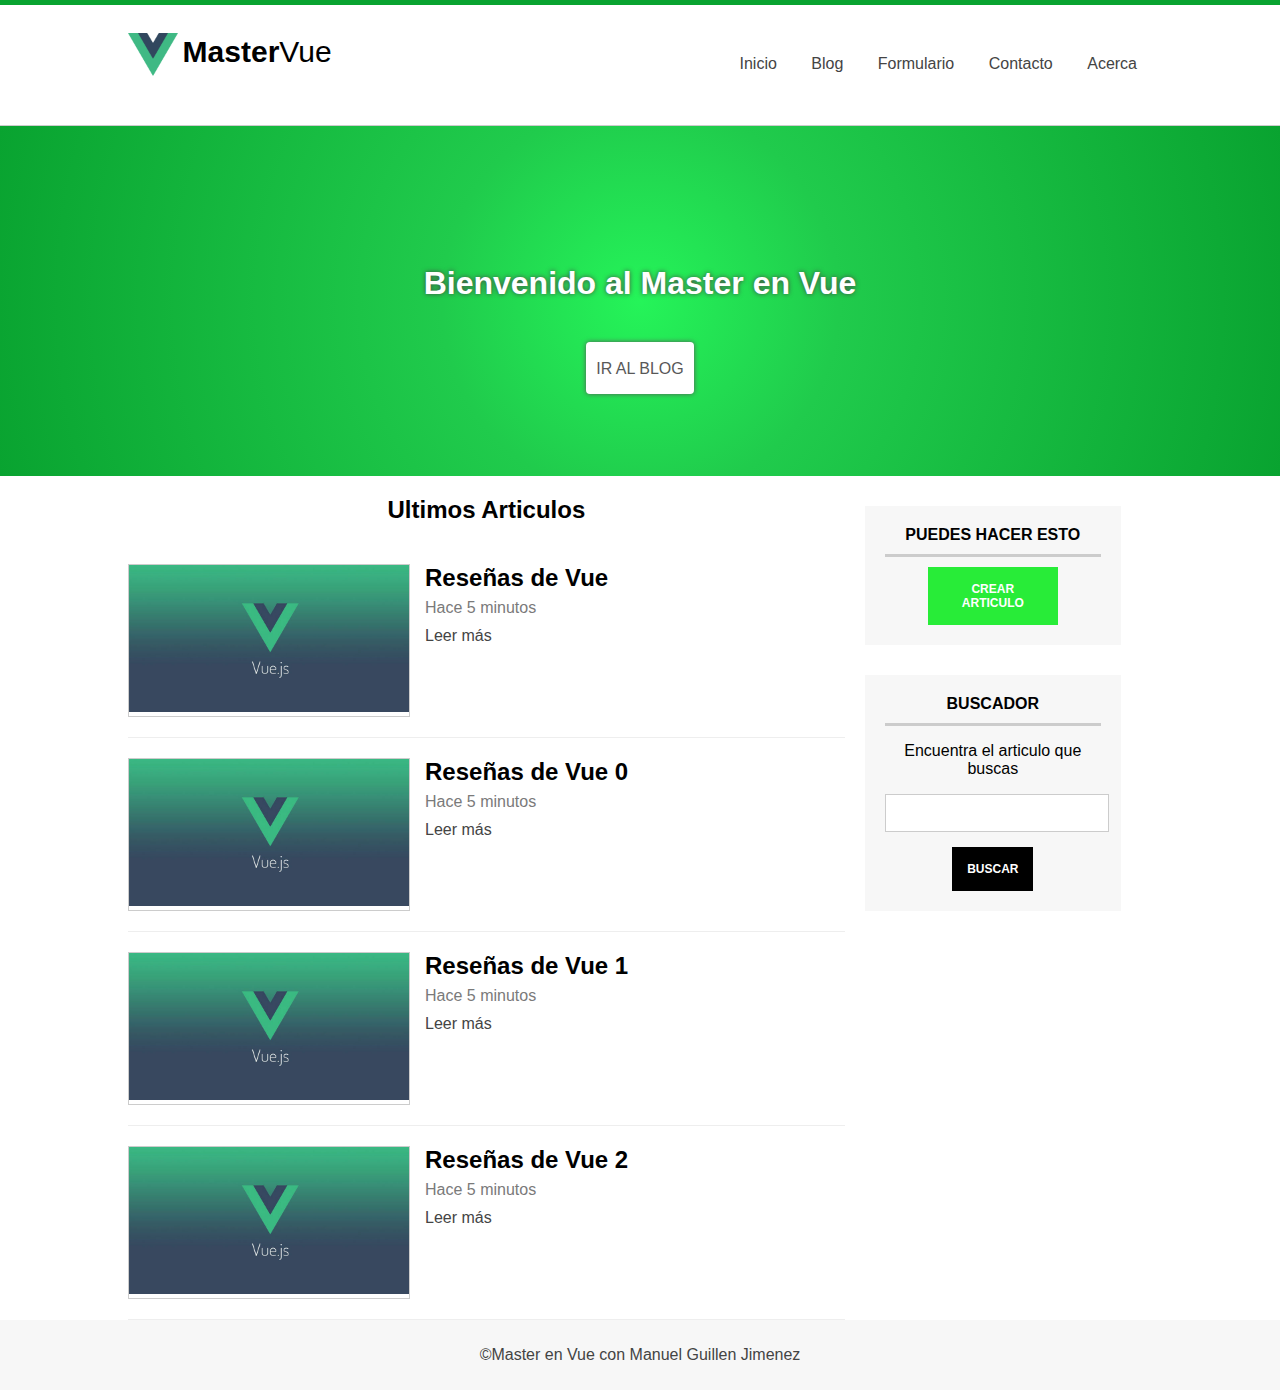
<file: index.html>
<!DOCTYPE html>
<html lang="es">
    <head>
        <meta charset="utf-8"/>
        <meta name="viewport" content="width=device-width, initial-scale=1.0"/>
        <title>Maquetacion para Vue</title>
        <!-- Carga de CSS-->
        <link rel="stylesheet" type="text/css" href="assets/css/style.css" />
      
    </head>
    <body>
        <!-- Seccion de la Cabezera de la Pagina-->
        <header id="header">
            <div class="center">
                <!-- Creacion del Logo -->
                <div id="logo">
                    <img src="assets/img/Vue.png" class="app-logo" alt="Logotipo"/>
                    <span id="brand">
                        <strong>Master</strong>Vue
                    </span>
                </div>
                <!-- Creacion del Menu -->
                <nav id="menu">
                    <ul>
                        <li>
                            <a href="index.html">Inicio</a>
                        </li>
                        <li>
                            <a href="blog.html">Blog</a>
                        </li>
                        <li>
                            <a href="Formulario.html">Formulario</a>
                        </li>
                        <li>
                            <a href="#">Contacto</a>
                        </li>
                        <li>
                            <a href="#">Acerca</a>
                        </li>
                    </ul>
                </nav>
                <!-- Depuracion del Float-->
                <div class="clearfix"></div>
            </div>
        </header>
        <!-- Seccion del Banner o Slider-->
        <div id="slider" class="slider-big">
            <h1>Bienvenido al Master en Vue</h1>
            <a href="blog.html" class="btn-white">Ir al Blog</a>
        </div>
        <!-- Seccion del Contenido y Sidebar-->
        <div class="center">
            <section id="content">
                <h2>Ultimos Articulos</h2>

                <script type="text/javascript">
                    window.addEventListener("load", function(){
                    var template = document.getElementById("article-template");
                    var articles = document.getElementById("articles");

                    for(var i = 0; i <= 2; i++){
                        var clonado = template.cloneNode(true);
                        clonado.removeAttribute("id");
                        var h2 = clonado.getElementsByTagName("h2")[0];
                        h2.innerHTML = h2.textContent + ' ' +i;
                        articles.appendChild(clonado);   
                    }
                    });
                </script>

                <div id="articles">
                    <article class="article-item" id="article-template">
                        <div class="image-wrap">
                            <img src="assets/img/vue.jpg" alt="Vuejs"/>
                        </div>
                        <h2>Reseñas de Vue</h2>
                        <span class="date">Hace 5 minutos</span>
                        <a href="article.html">Leer más</a>
                        <div class="clearfix"></div>
                    </article>
                </div>
            </section>
            <!-- Creacion del Sidebar-->
            <aside id="sidebar">
                <div id="nav-blog" class="sidebar-item">
                    <h3>Puedes hacer esto</h3>
                    <a href="#" class="btn btn-success">Crear Articulo</a>
                </div>
                <div id="search" class="sidebar-item">
                    <h3>Buscador</h3>
                    <p>Encuentra el articulo que buscas</p>
                    <form>
                        <input type="text" name="search"/>
                        <input type="submit" name="submit" class="btn" value="Buscar"/>
                    </form>
                </div>
            </aside>
            <div class="clearfix"></div>
        </div>
        <!-- Seccion del pie de pagina-->
        <footer id="footer">
            <div class="center">
                <p>&copy;Master en Vue con Manuel Guillen Jimenez</p>
            </div>
        </footer>
    </body>
</html>
</file>
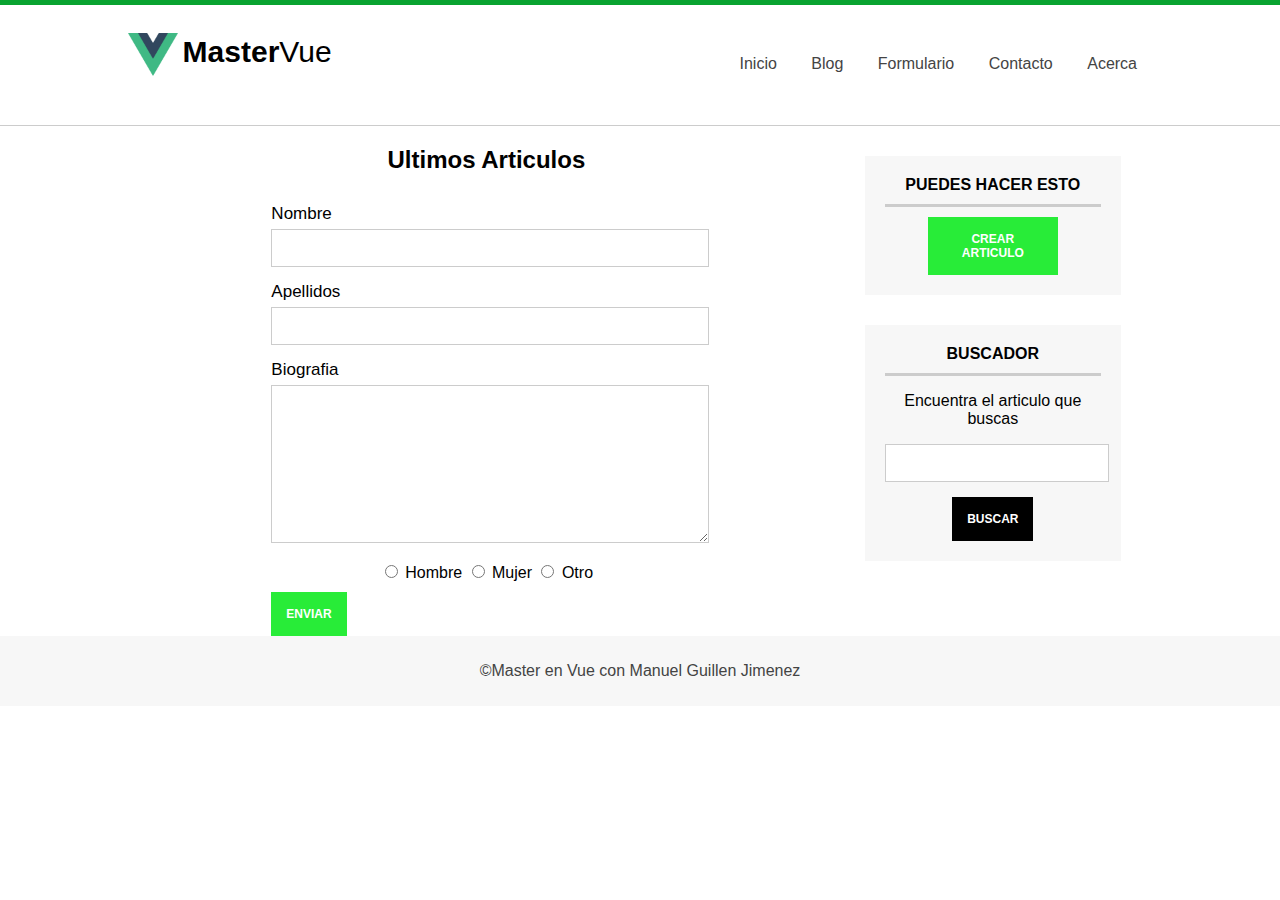
<file: Formulario.html>
<!DOCTYPE html>
<html lang="es">
    <head>
        <meta charset="utf-8"/>
        <meta name="viewport" content="width=device-width, initial-scale=1.0"/>
        <title>Maquetacion para Vue</title>
        <!-- Carga de CSS-->
        <link rel="stylesheet" type="text/css" href="assets/css/style.css" />
      
    </head>
    <body>
        <!-- Seccion de la Cabezera de la Pagina-->
        <header id="header">
            <div class="center">
                <!-- Creacion del Logo -->
                <div id="logo">
                    <img src="assets/img/Vue.png" class="app-logo" alt="Logotipo"/>
                    <span id="brand">
                        <strong>Master</strong>Vue
                    </span>
                </div>
                <!-- Creacion del Menu -->
                <nav id="menu">
                    <ul>
                        <li>
                            <a href="index.html">Inicio</a>
                        </li>
                        <li>
                            <a href="blog.html">Blog</a>
                        </li>
                        <li>
                            <a href="Formulario.html">Formulario</a>
                        </li>
                        <li>
                            <a href="#">Contacto</a>
                        </li>
                        <li>
                            <a href="#">Acerca</a>
                        </li>
                    </ul>
                </nav>
                <!-- Depuracion del Float-->
                <div class="clearfix"></div>
            </div>
        </header>
        <div class="center">
            <section id="content">
                <h2>Ultimos Articulos</h2>
                <form class="mid-form">
                    <div class="form-group">
                        <label for="nombre">Nombre</label>
                        <input type="text" name="nombre"/>
                    </div>
                    <div class="form-group">
                        <label for="apellido">Apellidos</label>
                        <input type="text" name="apellido"/>
                    </div>
                    <div class="form-group">
                        <label for="bio">Biografia</label>
                        <textarea name="bio"></textarea>
                    </div>
                    <div class="form-group radibuttons">
                        <input type="radio" name="genero" value="hombre" /> Hombre
                        <input type="radio" name="genero" value="mujer" /> Mujer
                        <input type="radio" name="genero" value="otro" /> Otro
                    </div>
                    <div class="clearfix"></div>
                    <input type="submit" value="Enviar" class="btn btn-success"/>
                </form>
            </section>
            <!-- Creacion del Sidebar-->
            <aside id="sidebar">
                <div id="nav-blog" class="sidebar-item">
                    <h3>Puedes hacer esto</h3>
                    <a href="#" class="btn btn-success">Crear Articulo</a>
                </div>
                <div id="search" class="sidebar-item">
                    <h3>Buscador</h3>
                    <p>Encuentra el articulo que buscas</p>
                    <form>
                        <input type="text" name="search"/>
                        <input type="submit" name="submit" class="btn" value="Buscar"/>
                    </form>
                </div>
            </aside>
            <div class="clearfix"></div>
        </div>
        <!-- Seccion del pie de pagina-->
        <footer id="footer">
            <div class="center">
                <p>&copy;Master en Vue con Manuel Guillen Jimenez</p>
            </div>
        </footer>
    </body>
</html>
</file>
<file: assets/css/style.css>
body{
    text-align: center;
    margin: 0px;
    padding: 0px;
    font-family: 'Segoe UI', Roboto, Oxygen, Ubuntu, Cantarell, 'Open Sans', 'Helvetica Neue', sans-serif;
    -webkit-font-smoothing: antialiaset;
    -moz-font-smoothing: antialiaset;
}

#header{
    height: 120px;
    width: 100%;
    background: white;
    border-bottom: 1px solid #ccc;
    border-top: 5px solid #09a330;
}

.center{
    width: 75%;
    margin: 0px auto;
}

.clearfix{
    clear: both;
    float: none;
}

#logo{
    width: 30%;
    font-size: 30px;
    float: left;
    margin-top: 30px;
}

#logo img{
    display: block;
    float: left;
    height: 43px;
    margin-top: -2px;
    margin-right: 5px;
    animation: latir infinite 5s linear;
}

@keyframes latir{
    0%{
        transform: scale(1, 1);
    }
    50%{
        transform: scale(1.04, 1.04);
    }
    55%{
        transform: scale(0.92, 0.92);
    }
    100%{
        transform: scale(1, 1);
    }
}

#brand{
    display: block;
    margin: 0px;
    float: left;
}

#menu{
    width: 70%;
    float: right;
    font-size: 16px;
}

#menu ul{
    line-height: 85px;
    width: 60%;
    float: right;
}

#menu ul li{
    display: inline-block;
    list-style: none;
    height: 46px;
    margin-left: 15px;
    margin-right: 15px;
}

#menu a{
    text-decoration: none;
    color: #444;
    transition: 300ms all;
}

#menu a:hover{
    color: #38a7c5;
}

#slider{
    width: 100%;
    height: 350px;
    color: white;
    text-shadow: 0px 0px 5px #444;
    /*Degradado CSS*/
    background: rgb(37,244,89);
    background: radial-gradient(circle, rgba(37,244,89,1) 0%, rgba(32,203,76,1) 30%, rgba(9,163,48,1) 100%);
}

#slider h1{
    margin: 0.2px;
    padding: 0px;
    padding-top: 139px;
    text-align: center;
}

.btn-white{
    display: block;
    background: white;
    color: rgb(88, 88, 88);
    padding: 9px;
    width: 90px;
    height: 34px;
    margin: 0px auto;
    font-size: 16px;
    text-transform: uppercase;
    text-shadow: none;
    text-decoration: none;
    line-height: 35px;
    box-shadow: 0px 0px 5px rgb(88, 88, 88);
    margin-top: 40px;
    border-radius: 4px;
    transition: 300ms all;
}

.btn-white:hover{
    background: #444;
    color: white;
}

#slider.slider-small{
    height: 150px;
}

#slider.slider-small h1{
    margin: 0.2px;
    padding: 0px;
    padding-top: 50px;
}

#content{
    width: 70%;
    float: left;
    min-height: 450px;
    margin-right: 20px;
}

#sidebar{
    width: 25%;
    float: left;
}

.sidebar-item{
    background: #f7f7f7;
    padding: 20px;
    margin-top: 30px;
}

.sidebar-item h3{
    text-transform: uppercase;
    font-size: 16px;
    margin: 0px;
    border-bottom: 3px solid #ccc;
    padding-bottom: 10px;
    margin-bottom: 10px;
}

.sidebar-item .btn{
    margin: 0px auto;
    margin-top: 10px;
}

.btn{
    display: block;
    background: black;
    color: white;
    padding: 15px;
    font-weight: bold;
    text-transform: uppercase;
    font-size: 12px;
    text-decoration: none;
    max-width: 100px;
    transition: 500ms all;
    border: none;
    cursor: pointer;
}

.btn-success{
    background: rgb(40, 236, 56);
}

.btn-success:hover{
    background: black;
}

.mid-form{
    width: 60%;
    margin: 0px auto;
}

.mid-form label{
    display: block;
    float: left;
    text-align: left;
    margin-top: 10px;
    margin-bottom: 5px;
    font-size: 17px;
}

input[type="text"], textarea{
    width: 100%;
    min-height: 30px;
    border: 1px solid #ccc;
    padding: 3px;
    margin-bottom: 5px;
    transition: 400ms all;
}

input[type="text"]:focus{
    box-shadow: 0px 0px 6px #ccc inset;
}

textarea{
    width: 100%;
    height: 150px;
    max-width: 100%;
    min-width: 100%;
    min-height: 150px;
    max-height: 300px;
}

.radibuttons{
    margin-top: 10px;
    margin-bottom: 10px;
}

#footer{
    background: #f7f7f7;
    width: 100%;
    height: 70px;
    line-height: 70px;
    color: #444;
}

#footer p{
    margin: 0px;
    padding: 0px;
}

.article-item{
    width: 100%;
    border-bottom: 1px solid #eee;
    padding-bottom: 20px;
    padding-top: 20px;
    text-align: left;
}

.article-item .image-wrap{
    width: 280px;
    height: 100%;
    float: left;
    margin-right: 15px;
    border: 1px solid #ccc;
}

.article-item .image-wrap img{
    width: 100%;
    text-align: center;
}

.article-item h2{
    display: block;
    width: 100%;
    padding: 0px;
    margin: 0px;
    margin-bottom: 7px;
}

.article-item .date{
    display: block;
    width: 100%;
    color: rgb(122, 122, 122);
}

.article-item a{
    display: block;
    color: #444;
    text-decoration: none;
    margin-top: 10px;
}

.article-detail .image-wrap{
    float: none;
    width: 100%;
    height: 300px;
}

.article-detail .image-wrap img{
    height: auto;
}

/* Responsive */
@media(max-width: 1349px){
    .center{
        width: 80%;
        margin: auto;
    }

    #menu ul{
        width: auto;
    }
}

@media(max-width: 1024px){
    .center{
        width: 80%;
        margin: 0px auto;
    }

    #menu ul{
        width: auto;
    }

}

@media(max-width: 948px){
    .center{
        width: 85%;
        margin: 0px auto;
    }

    #menu ul{
        width: auto;
    }

}

@media(max-width: 892px){
    .center{
        width: 90%;
        margin: 0px auto;
    }

    #menu ul{
        width: auto;
    }

}

@media(max-width: 834px){
    .center{
        width: 90%;
        margin: 0px auto;
    }

    #menu ul{
        width: auto;
    }

}

@media(max-width: 850px){
    .center{
        width: 93%;
        margin: 0px auto;
    }

    #menu ul{
        width: auto;
    }

}

@media(max-width: 814px){
    .center{
        width: 99%;
        margin: 0px auto;
    }

    #menu ul{
        width: auto;
    }

}

@media(max-width: 765px){
    #logo{
        float: none;
        width: 240px;
        margin: 0px auto;
        margin-top: 20px;
    }

    #menu,
    #menu ul{
        clear: both;
        float: none;
        width: 100%;
        margin: 0px;
        padding: 0px;
        line-height: 43px;
    }

    #content{
        float: none;
        width: 100%;
    }

    #sidebar{
        float: none;
        width: 60%;
        margin: 0px auto;
        margin-bottom: 50px;
    }

    #slider h1{
        padding-top: 115px;
        font-size: 25px;
    }

    #mid-form{
        width: 70%;
    }
}

@media(max-width: 426px){
    #header{
        min-height: 130px;
        overflow: hidden;
    }

    #menu,
    #menu ul{
        line-height: 50px;
    }

    #menu ul li{
        margin-left: 7px;
        margin-right: 7px;
    }

    #slider{
        height: 190px;
    }

    #slider h1{
        font-size: 19px;
        padding-top: 60px;
    }

    #slider .btn-white{
        margin-top: 20px;
        font-size: 12px;
        width: 70px;
        height: 30px;
        line-height: 30px;
    }

    .article-item .image-wrap{
        width: 225px;
    }
}
</file>
